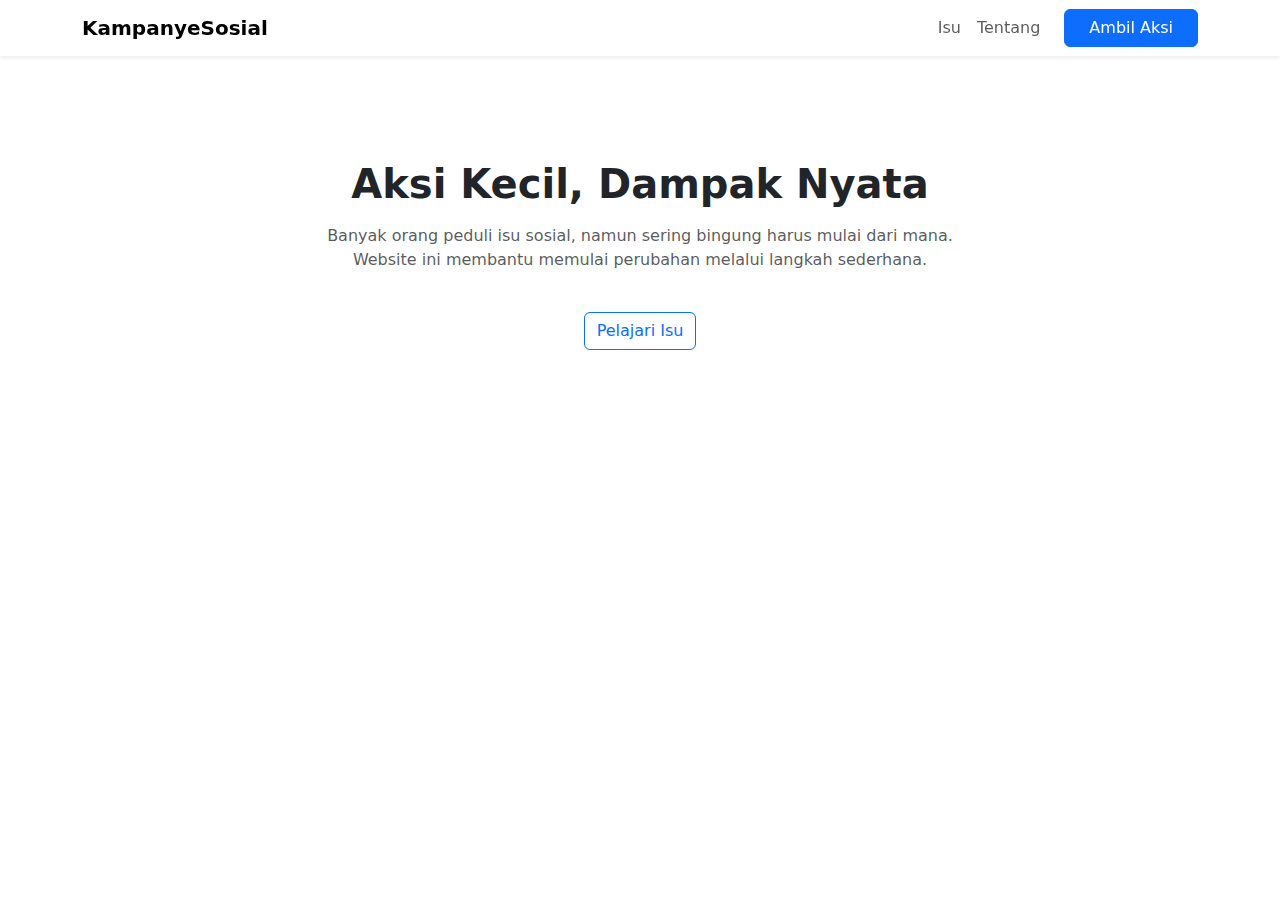
<file: index.html>
<!DOCTYPE html>
<html lang="id">
<head>
  <meta charset="UTF-8">
  <title>Kampanye Sosial</title>
  <meta name="viewport" content="width=device-width, initial-scale=1">
  <link href="https://cdn.jsdelivr.net/npm/bootstrap@5.3.3/dist/css/bootstrap.min.css" rel="stylesheet">
  <link rel="stylesheet" href="Asset/style.css">
</head>
<body>

<!-- Navbar -->
<nav class="navbar navbar-expand-lg navbar-light bg-white shadow-sm fixed-top">
  <div class="container">
    <a class="navbar-brand fw-bold" href="index.html">KampanyeSosial</a>
    <div class="collapse navbar-collapse show">
      <ul class="navbar-nav ms-auto align-items-lg-center">
        <li class="nav-item"><a class="nav-link" href="isu.html">Isu</a></li>
        <li class="nav-item"><a class="nav-link" href="tentang.html">Tentang</a></li>
        <li class="nav-item ms-lg-3"><a class="btn btn-primary px-4" href="aksi.html">Ambil Aksi</a></li>
      </ul>
    </div>
  </div>
</nav>

<section class="container text-center">
  <h1 class="fw-bold mb-3">Aksi Kecil, Dampak Nyata</h1>
  <p class="text-muted mx-auto" style="max-width:640px">
    Banyak orang peduli isu sosial, namun sering bingung harus mulai dari mana.
    Website ini membantu memulai perubahan melalui langkah sederhana.
  </p>
  <a href="isu.html" class="btn btn-outline-primary mt-4">Pelajari Isu</a>
</section>

<script src="https://cdn.jsdelivr.net/npm/bootstrap@5.3.3/dist/js/bootstrap.bundle.min.js"></script>
</body>
</html>
</file>
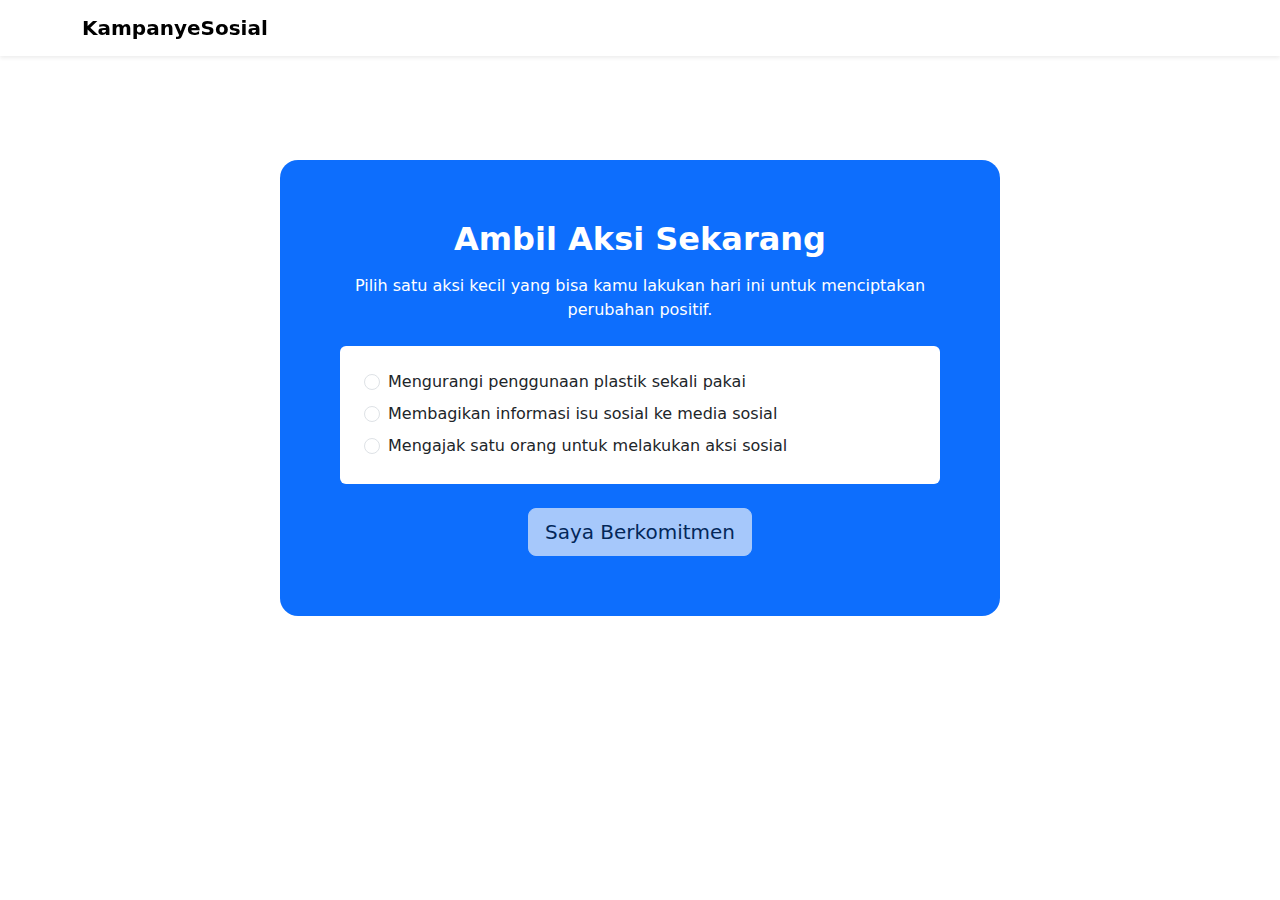
<file: aksi.html>
<!DOCTYPE html>
<html lang="id">
<head>
  <meta charset="UTF-8">
  <title>Ambil Aksi</title>
  <meta name="viewport" content="width=device-width, initial-scale=1">

  <link href="https://cdn.jsdelivr.net/npm/bootstrap@5.3.3/dist/css/bootstrap.min.css" rel="stylesheet">
  <link rel="stylesheet" href="Asset/style.css">
</head>
<body>

<nav class="navbar navbar-expand-lg navbar-light bg-white shadow-sm fixed-top">
  <div class="container">
    <a class="navbar-brand fw-bold" href="index.html">KampanyeSosial</a>
  </div>
</nav>

<section class="container">
  <div class="cta-box">
    <h2 class="fw-bold mb-3">Ambil Aksi Sekarang</h2>
    <p class="mb-4">
      Pilih satu aksi kecil yang bisa kamu lakukan hari ini untuk menciptakan
      perubahan positif.
    </p>

    <!-- PILIHAN AKSI -->
    <div class="text-start bg-white text-dark p-4 rounded mb-4">
      <div class="form-check mb-2">
        <input class="form-check-input" type="radio" name="aksi" id="aksi1">
        <label class="form-check-label" for="aksi1">
          Mengurangi penggunaan plastik sekali pakai
        </label>
      </div>

      <div class="form-check mb-2">
        <input class="form-check-input" type="radio" name="aksi" id="aksi2">
        <label class="form-check-label" for="aksi2">
          Membagikan informasi isu sosial ke media sosial
        </label>
      </div>

      <div class="form-check">
        <input class="form-check-input" type="radio" name="aksi" id="aksi3">
        <label class="form-check-label" for="aksi3">
          Mengajak satu orang untuk melakukan aksi sosial
        </label>
      </div>
    </div>

    <!-- TOMBOL KOMITMEN -->
    <button id="commitBtn" class="btn btn-light btn-lg" disabled>
      Saya Berkomitmen
    </button>

    <!-- FEEDBACK -->
    <div id="feedback" class="mt-4 d-none">
      <p class="fw-semibold mb-1">Terima kasih atas komitmenmu.</p>
      <p class="small">
        Setiap langkah kecil berkontribusi pada perubahan besar.
      </p>
    </div>
  </div>
</section>

<script src="https://cdn.jsdelivr.net/npm/bootstrap@5.3.3/dist/js/bootstrap.bundle.min.js"></script>

<!-- JS INTERAKSI -->
<script>
  const radios = document.querySelectorAll('input[name="aksi"]');
  const commitBtn = document.getElementById("commitBtn");
  const feedback = document.getElementById("feedback");

  radios.forEach(radio => {
    radio.addEventListener("change", () => {
      commitBtn.disabled = false;
    });
  });

  commitBtn.addEventListener("click", () => {
    feedback.classList.remove("d-none");
    commitBtn.disabled = true;
    commitBtn.innerText = "Komitmen Tersimpan";
  });
</script>

</body>
</html>
</file>
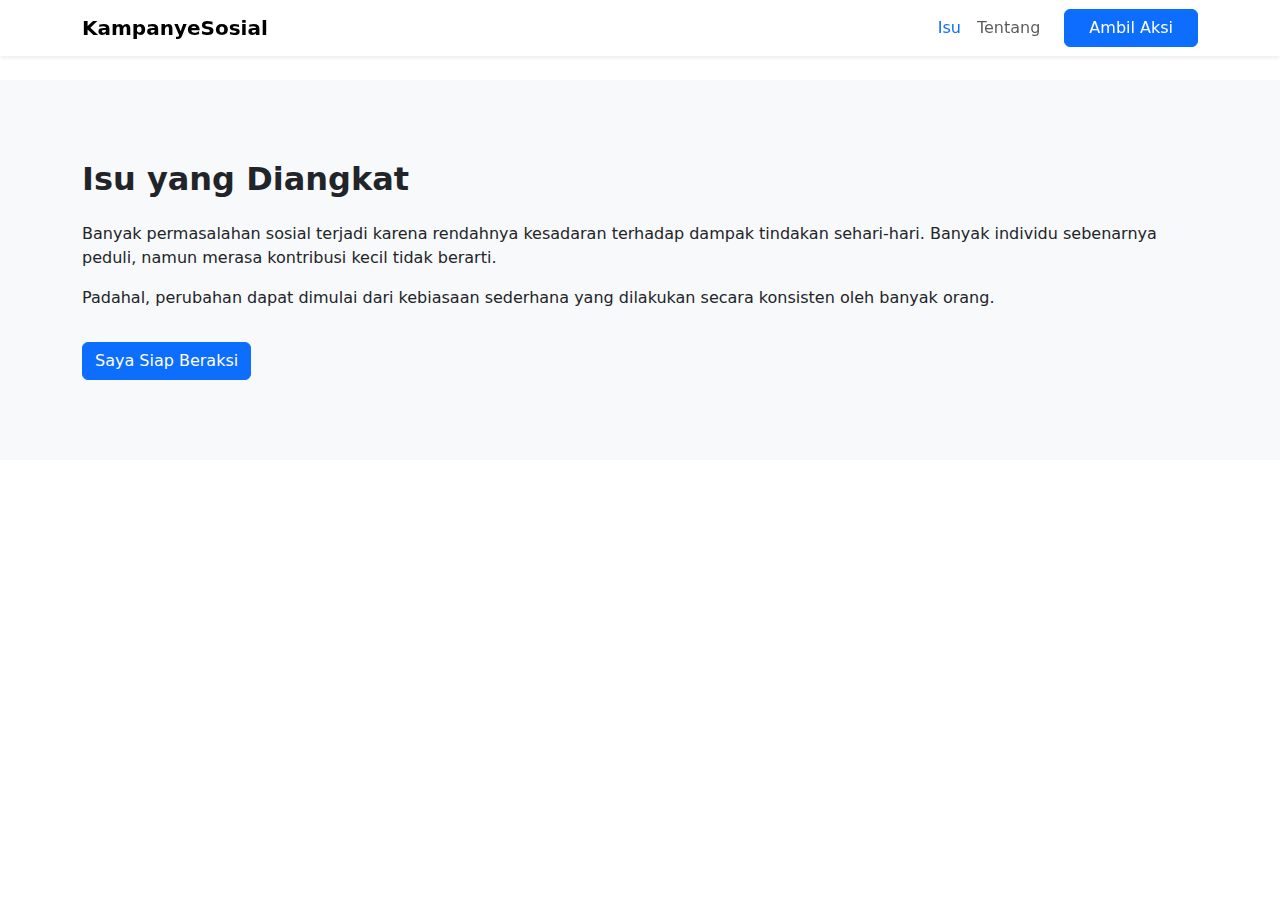
<file: isu.html>
<!DOCTYPE html>
<html lang="id">
<head>
  <meta charset="UTF-8">
  <title>Isu Kampanye</title>
  <meta name="viewport" content="width=device-width, initial-scale=1">
  <link href="https://cdn.jsdelivr.net/npm/bootstrap@5.3.3/dist/css/bootstrap.min.css" rel="stylesheet">
  <link rel="stylesheet" href="Asset/style.css">
</head>
<body>

<!-- Navbar -->
<nav class="navbar navbar-expand-lg navbar-light bg-white shadow-sm fixed-top">
  <div class="container">
    <a class="navbar-brand fw-bold" href="index.html">KampanyeSosial</a>
    <div class="collapse navbar-collapse show">
      <ul class="navbar-nav ms-auto align-items-lg-center">
        <li class="nav-item"><a class="nav-link active" href="isu.html">Isu</a></li>
        <li class="nav-item"><a class="nav-link" href="tentang.html">Tentang</a></li>
        <li class="nav-item ms-lg-3"><a class="btn btn-primary px-4" href="aksi.html">Ambil Aksi</a></li>
      </ul>
    </div>
  </div>
</nav>

<section class="section-muted">
  <div class="container">
    <h2 class="fw-bold mb-4">Isu yang Diangkat</h2>
    <p>
      Banyak permasalahan sosial terjadi karena rendahnya kesadaran terhadap
      dampak tindakan sehari-hari. Banyak individu sebenarnya peduli, namun
      merasa kontribusi kecil tidak berarti.
    </p>
    <p>
      Padahal, perubahan dapat dimulai dari kebiasaan sederhana yang dilakukan
      secara konsisten oleh banyak orang.
    </p>
    <a href="aksi.html" class="btn btn-primary mt-3">Saya Siap Beraksi</a>
  </div>
</section>

<script src="https://cdn.jsdelivr.net/npm/bootstrap@5.3.3/dist/js/bootstrap.bundle.min.js"></script>
</body>
</html>
</file>
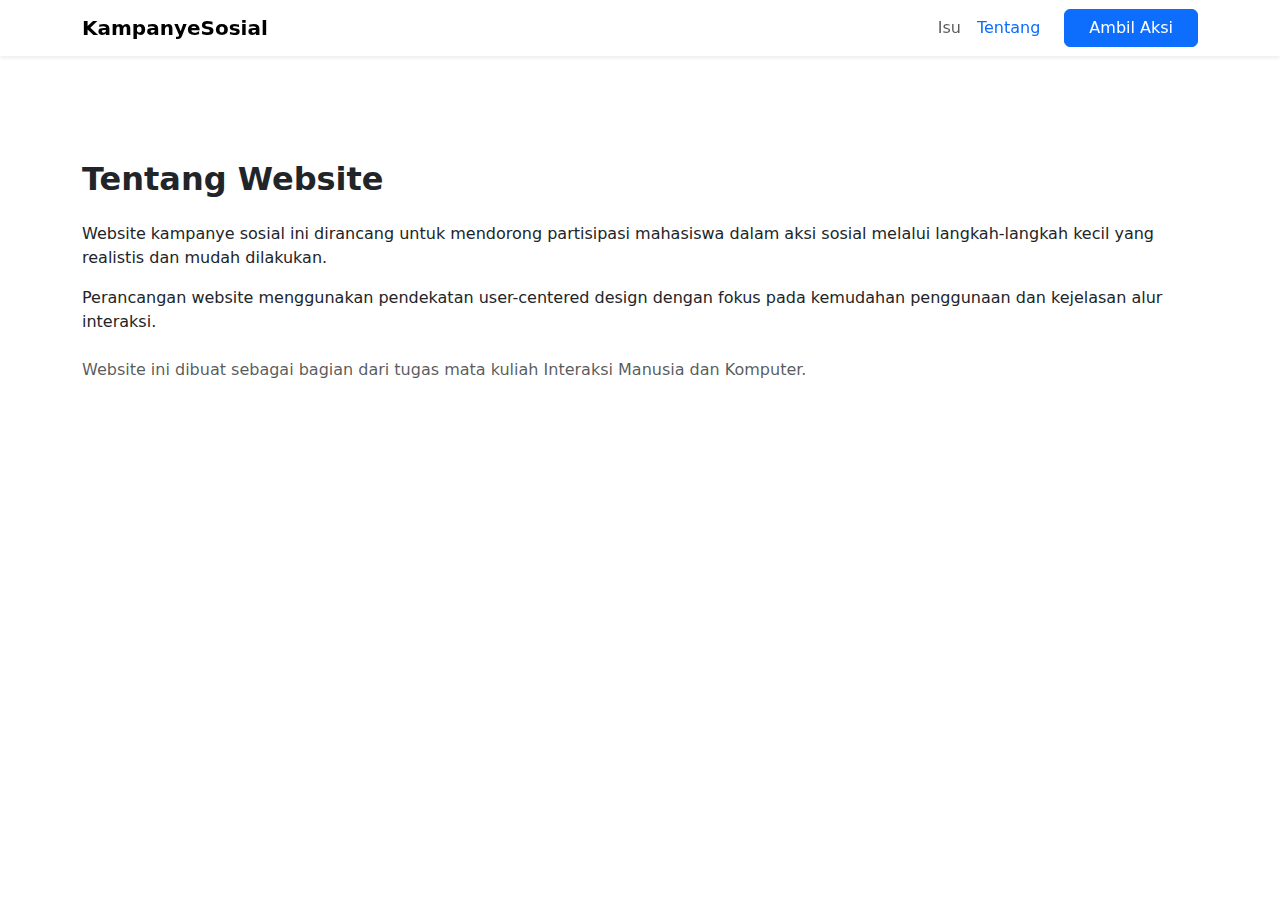
<file: tentang.html>
<!DOCTYPE html>
<html lang="id">
<head>
  <meta charset="UTF-8">
  <title>Tentang Website</title>
  <meta name="viewport" content="width=device-width, initial-scale=1">
  <link href="https://cdn.jsdelivr.net/npm/bootstrap@5.3.3/dist/css/bootstrap.min.css" rel="stylesheet">
  <link rel="stylesheet" href="Asset/style.css">
</head>
<body>

<nav class="navbar navbar-expand-lg navbar-light bg-white shadow-sm fixed-top">
  <div class="container">
    <a class="navbar-brand fw-bold" href="index.html">KampanyeSosial</a>
    <div class="collapse navbar-collapse show">
      <ul class="navbar-nav ms-auto align-items-lg-center">
        <li class="nav-item"><a class="nav-link" href="isu.html">Isu</a></li>
        <li class="nav-item"><a class="nav-link active" href="tentang.html">Tentang</a></li>
        <li class="nav-item ms-lg-3"><a class="btn btn-primary px-4" href="aksi.html">Ambil Aksi</a></li>
      </ul>
    </div>
  </div>
</nav>

<section class="container">
  <h2 class="fw-bold mb-4">Tentang Website</h2>
  <p>
    Website kampanye sosial ini dirancang untuk mendorong partisipasi mahasiswa
    dalam aksi sosial melalui langkah-langkah kecil yang realistis dan mudah
    dilakukan.
  </p>
  <p>
    Perancangan website menggunakan pendekatan user-centered design dengan fokus
    pada kemudahan penggunaan dan kejelasan alur interaksi.
  </p>
  <p class="text-muted mt-4">
    Website ini dibuat sebagai bagian dari tugas mata kuliah Interaksi Manusia
    dan Komputer.
  </p>
</section>

<script src="https://cdn.jsdelivr.net/npm/bootstrap@5.3.3/dist/js/bootstrap.bundle.min.js"></script>
</body>
</html>
</file>
<file: Asset/style.css>
body {
  padding-top: 80px;
  font-family: system-ui, -apple-system, BlinkMacSystemFont, sans-serif;
}

section {
  padding: 80px 0;
}

.section-muted {
  background-color: #f8f9fa;
}

.nav-link {
  font-weight: 500;
}

.nav-link.active {
  color: #0d6efd !important;
}

.cta-box {
  background-color: #0d6efd;
  color: white;
  padding: 60px;
  border-radius: 18px;
  text-align: center;
  max-width: 720px;
  margin: auto;
}
</file>
